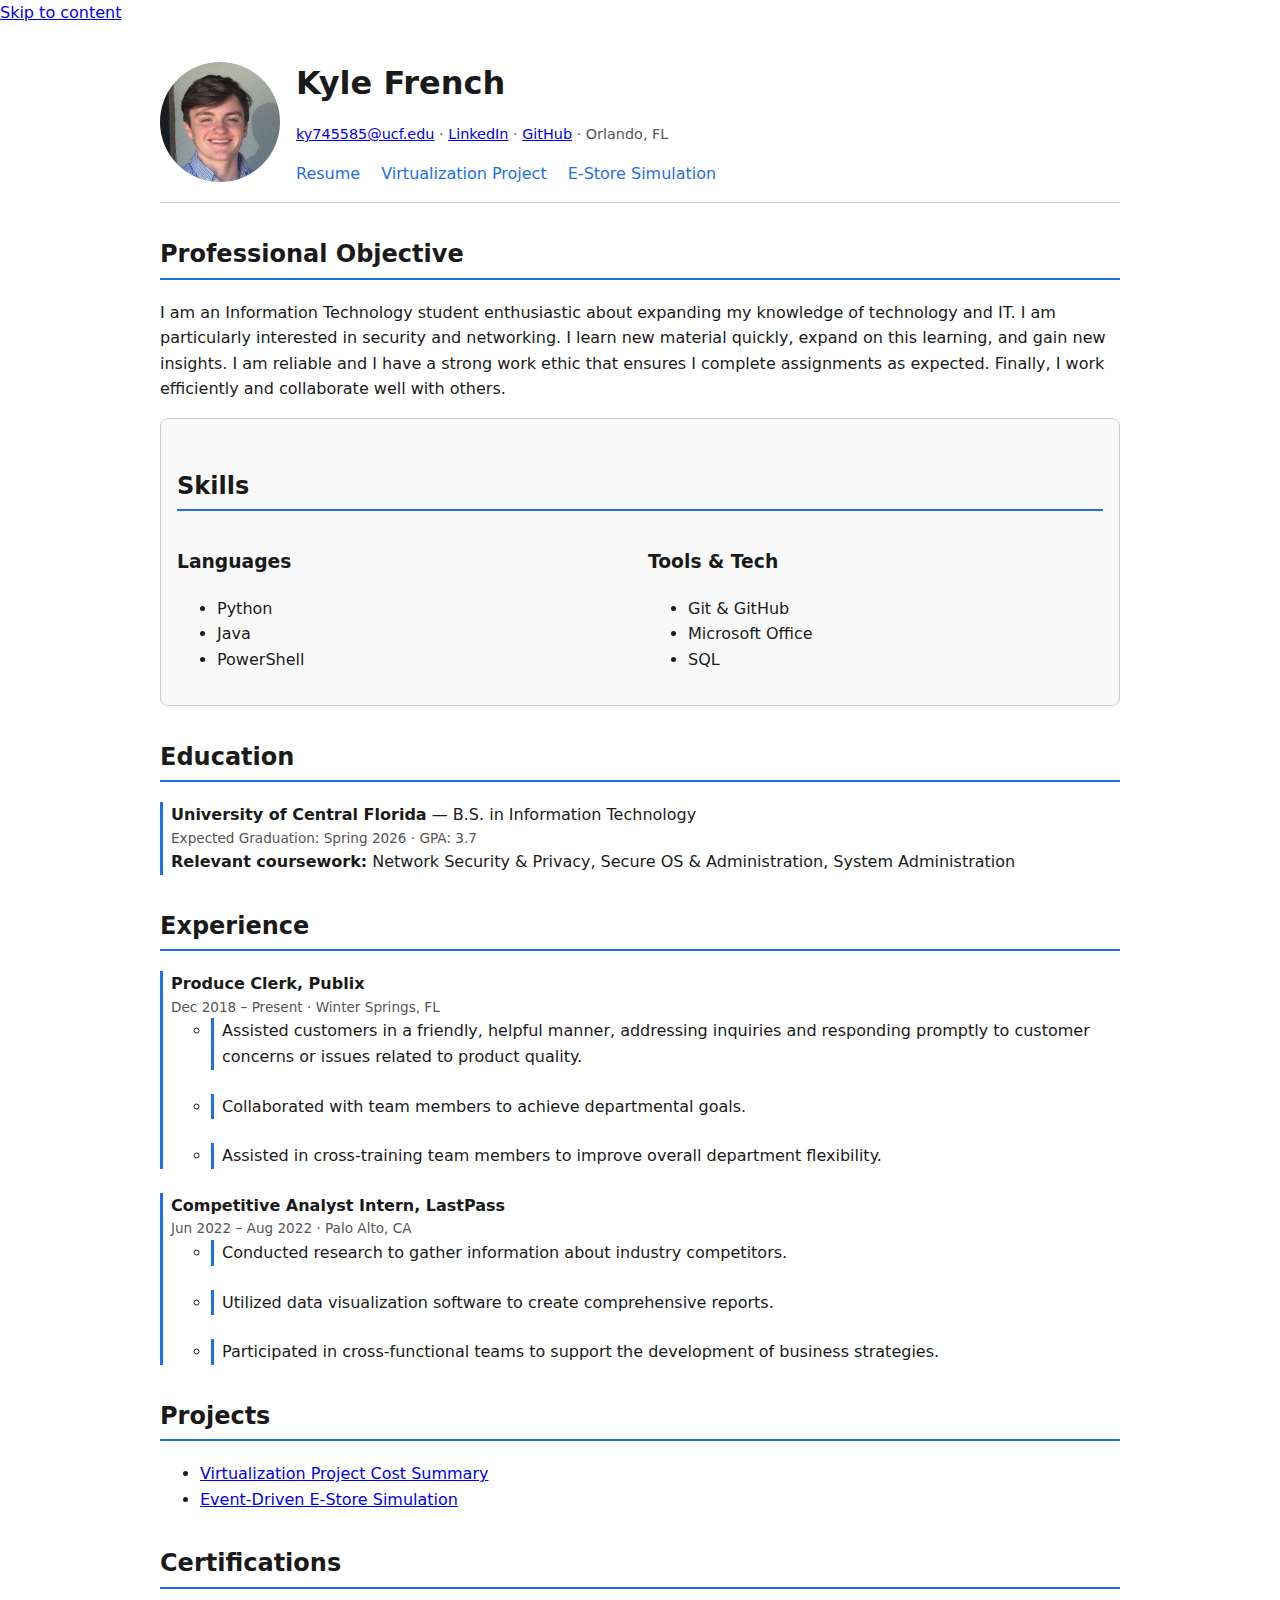
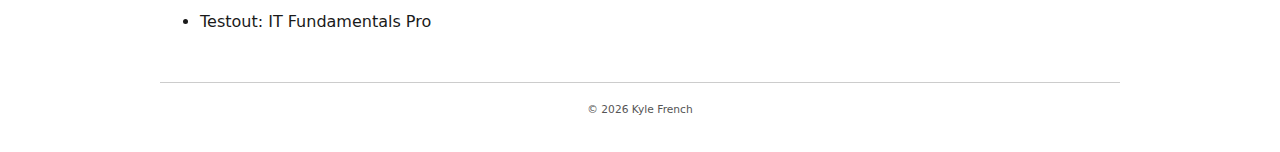
<file: index.html>
<!doctype html>
<html lang="en">
<head>
  <meta charset="utf-8">
  <meta name="viewport" content="width=device-width, initial-scale=1">
  <meta name="description" content="Kyle French — UCF IT student focused on security, networking, and systems administration.">
  <title>Kyle French — Resume</title>
  <link rel="preload" href="assets/profile.jpg" as="image">
  <link rel="stylesheet" href="css/styles.css">
</head>
<body>
  <a class="skip-link" href="#content">Skip to content</a>
  <div class="site">
    <header>
      <img src="assets/profile.jpg" width="120" height="120" alt="Professional headshot of Kyle French">
      <div>
        <h1>Kyle French</h1>
        <p class="meta">
          <a href="mailto:ky745585@ucf.edu">ky745585@ucf.edu</a> · 
          <a href="https://www.linkedin.com/in/kylemfrench12/" rel="me">LinkedIn</a> · 
          <a href="https://github.com/KyleFrench-CIS4004/" rel="me">GitHub</a> · 
          <span>Orlando, FL</span>
        </p>
        <nav aria-label="Primary">
          <a href="/">Resume</a>
          <a href="project-1.html">Virtualization Project</a>
          <a href="project-2.html">E-Store Simulation</a>
        </nav>
      </div>
    </header>

    <main id="content">
      <section aria-labelledby="objective">
        <h2 id="objective">Professional Objective</h2>
        <p>I am an Information Technology student enthusiastic about expanding my knowledge of technology and IT. I am particularly interested in security and networking. I learn new material quickly, expand on this learning, and gain new insights. I am reliable and I have a strong work ethic that ensures I complete assignments as expected. Finally, I work efficiently and collaborate well with others.</p>
      </section>

      <aside aria-labelledby="skills">
        <h2 id="skills">Skills</h2>
        <div class="grid-2" aria-label="Skills list">
          <div>
            <h3>Languages</h3>
            <ul>
              <li>Python</li>
              <li>Java</li>
              <li>PowerShell</li>
            </ul>
          </div>
          <div>
            <h3>Tools &amp; Tech</h3>
            <ul>
              <li>Git &amp; GitHub</li>
              <li>Microsoft Office</li>
              <li>SQL</li>
            </ul>
          </div>
        </div>
      </aside>

      <section aria-labelledby="education">
        <h2 id="education">Education</h2>
        <ul class="timeline">
          <li>
            <strong>University of Central Florida</strong> — B.S. in Information Technology
            <div class="meta">Expected Graduation: Spring 2026 · GPA: 3.7</div>
            <div><strong>Relevant coursework:</strong> Network Security &amp; Privacy, Secure OS &amp; Administration, System Administration</div>
          </li>
        </ul>
      </section>

      <section aria-labelledby="experience">
        <h2 id="experience">Experience</h2>
        <ul class="timeline">
          <li>
            <strong>Produce Clerk, Publix</strong>
            <div class="meta">Dec 2018 – Present · Winter Springs, FL</div>
            <ul>
              <li>Assisted customers in a friendly, helpful manner, addressing inquiries and responding promptly to customer concerns or issues related to product quality.</li>
              <li>Collaborated with team members to achieve departmental goals.</li>
              <li>Assisted in cross-training team members to improve overall department flexibility.</li>
            </ul>
          </li>
          
          <li>
            <strong>Competitive Analyst Intern, LastPass</strong>
            <div class="meta">Jun 2022 – Aug 2022 · Palo Alto, CA</div>
            <ul>
              <li>Conducted research to gather information about industry competitors.</li>
              <li>Utilized data visualization software to create comprehensive reports.</li>
              <li>Participated in cross-functional teams to support the development of business strategies.</li>
            </ul>
          </li>
        </ul>
      </section>

      <section aria-labelledby="projects">
        <h2 id="projects">Projects</h2>
        <ul>
          <li><a href="/project-1.html">Virtualization Project Cost Summary</a></li>
          <li><a href="/project-2.html">Event-Driven E-Store Simulation</a></li>
        </ul>
      </section>

      <section aria-labelledby="awards">
        <h2 id="awards">Certifications</h2>
        <ul>
          <li>Testout: IT Fundamentals Pro</li>
        </ul>
      </section>
    </main>

    <footer>
      <small>&copy; <span id="year">2025</span> Kyle French</small>
    </footer>
  </div>
  <script>document.getElementById('year').textContent = new Date().getFullYear()</script>
</body>
</html>
</file>
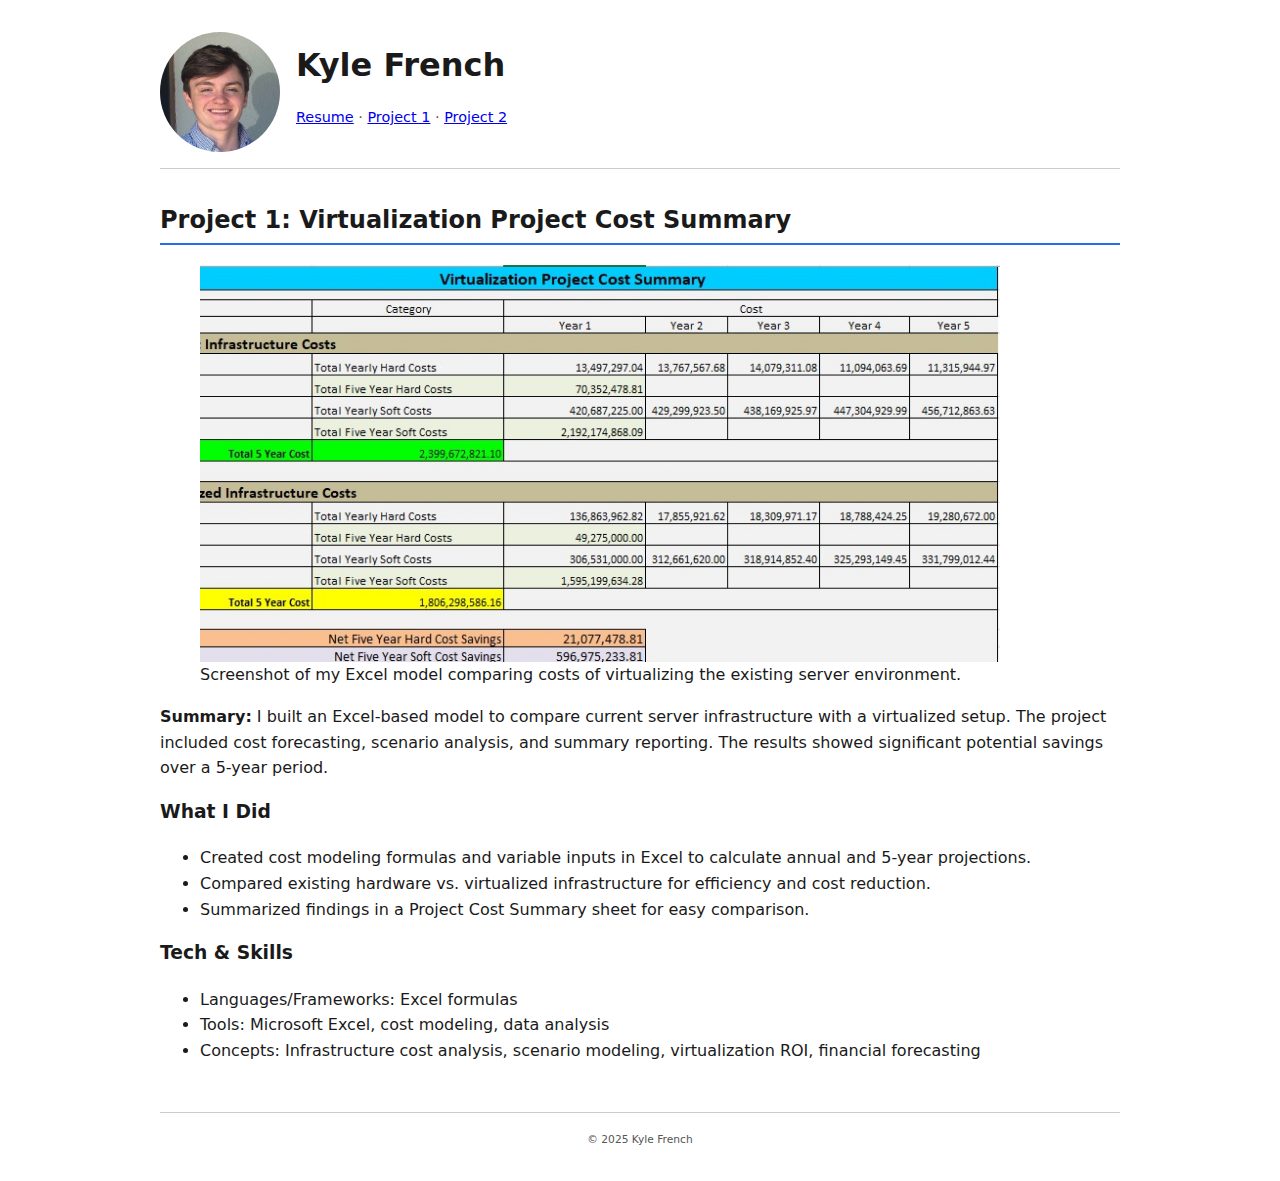
<file: project-1.html>
<!doctype html>
<html lang="en">
<head>
  <meta charset="utf-8">
  <meta name="viewport" content="width=device-width, initial-scale=1">
  <meta name="description" content="Project 1 — Virtualization Project Cost Summary by Kyle French.">
  <title>Project 1 — Kyle French</title>
  <link rel="stylesheet" href="css/styles.css">
</head>
<body>
  <div class="site">
    <header>
      <img src="assets/profile.jpg" width="120" height="120" alt="Professional headshot of Kyle French">
      <div>
        <h1>Kyle French</h1>
        <p class="meta">
          <a href="index.html">Resume</a> · 
          <a href="project-1.html">Project 1</a> · 
          <a href="project-2.html">Project 2</a>
        </p>
      </div>
    </header>

    <main>
      <article>
        <h2>Project 1: Virtualization Project Cost Summary</h2>

        <figure>
          <img src="assets/project1.jpg" width="800" height="450" alt="Virtualization Project Cost Summary">
          <figcaption>Screenshot of my Excel model comparing costs of virtualizing the existing server environment.</figcaption>
        </figure>

        <p><strong>Summary:</strong> I built an Excel-based model to compare current server infrastructure with a virtualized setup. The project included cost forecasting, scenario analysis, and summary reporting. The results showed significant potential savings over a 5-year period.</p>

        <h3>What I Did</h3>
        <ul>
          <li>Created cost modeling formulas and variable inputs in Excel to calculate annual and 5-year projections.</li>
          <li>Compared existing hardware vs. virtualized infrastructure for efficiency and cost reduction.</li>
          <li>Summarized findings in a Project Cost Summary sheet for easy comparison.</li>
        </ul>

        <h3>Tech & Skills</h3>
        <ul>
          <li>Languages/Frameworks: Excel formulas</li>
          <li>Tools: Microsoft Excel, cost modeling, data analysis</li>
          <li>Concepts: Infrastructure cost analysis, scenario modeling, virtualization ROI, financial forecasting</li>
        </ul>
      </article>
    </main>

    <footer>
      <small>&copy; 2025 Kyle French</small>
    </footer>
  </div>
</body>
</html>
</file>
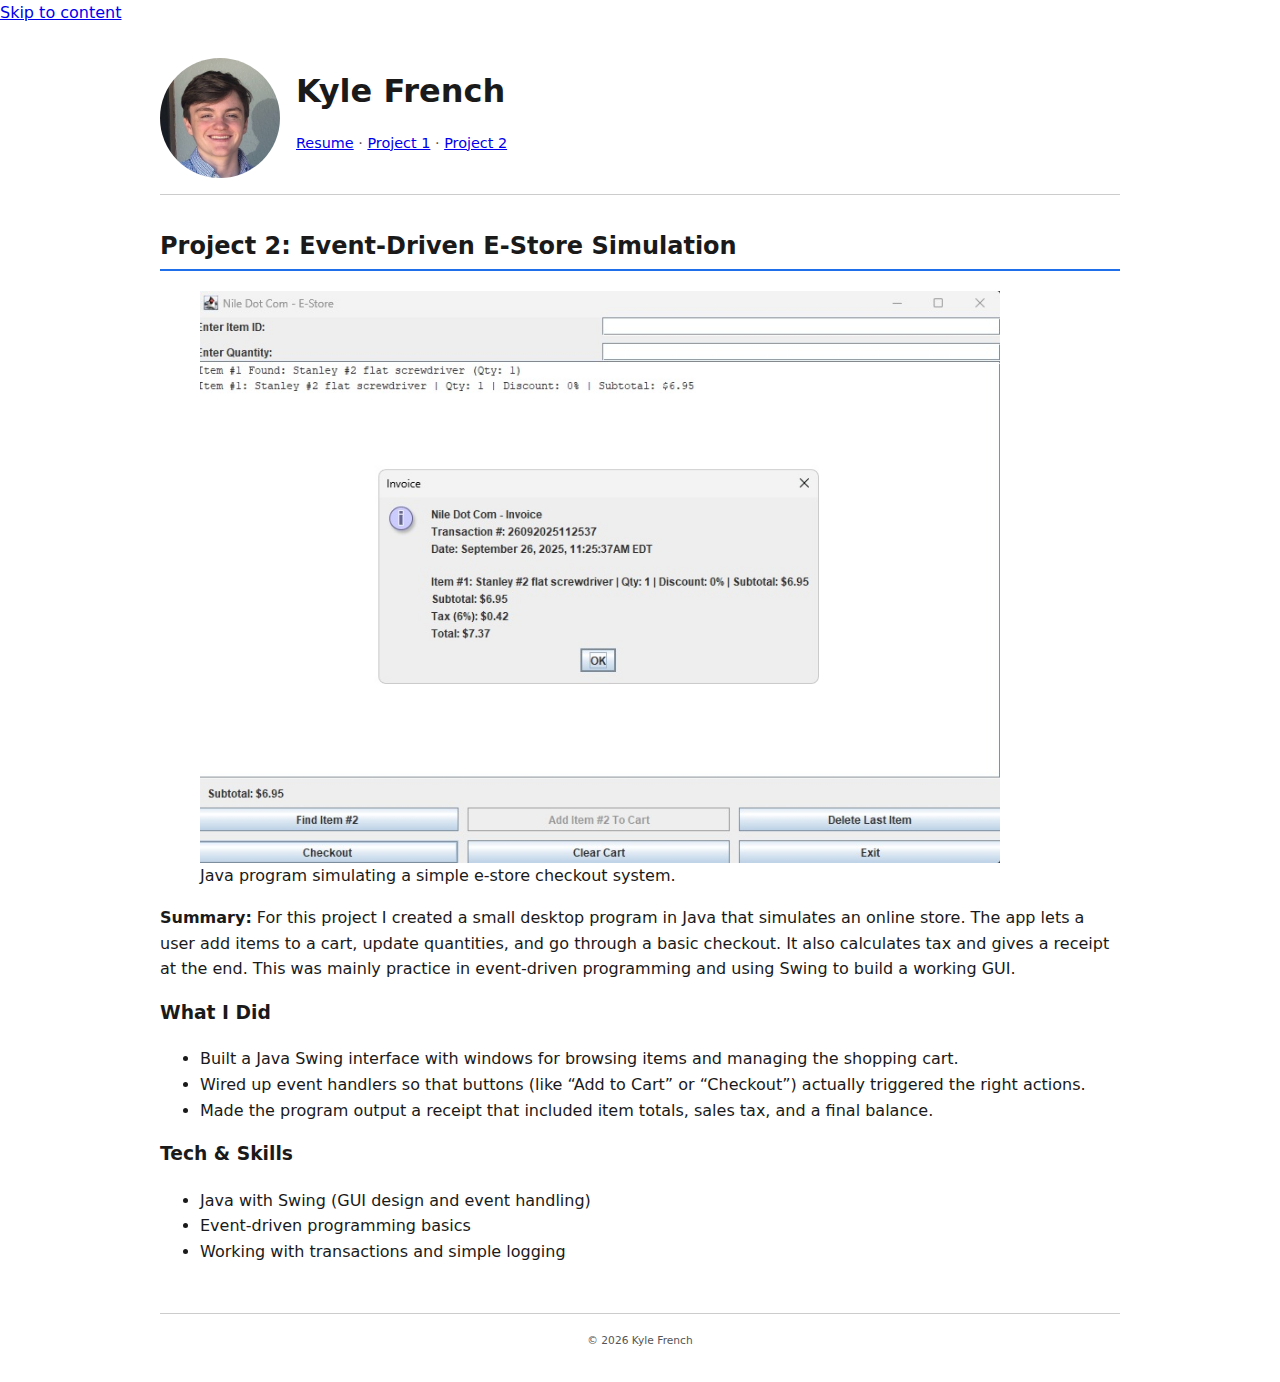
<file: project-2.html>
<!doctype html>
<html lang="en">
<head>
  <meta charset="utf-8">
  <meta name="viewport" content="width=device-width, initial-scale=1">
  <meta name="description" content="Project 2 — Event-Driven E-Store Simulation by Kyle French.">
  <title>Project 2 — Kyle French</title>
  <link rel="stylesheet" href="css/styles.css">
</head>
<body>
  <a class="skip-link" href="#content">Skip to content</a>
  <div class="site">
    <header>
      <img src="assets/profile.jpg" width="120" height="120" alt="Professional headshot of Kyle French">
      <div>
        <h1>Kyle French</h1>
        <p class="meta">
          <a href="index.html">Resume</a> · 
          <a href="project-1.html">Project 1</a> · 
          <a href="project-2.html" aria-current="page">Project 2</a>
        </p>
      </div>
    </header>

    <main id="content">
      <article aria-labelledby="title">
        <h2 id="title">Project 2: Event-Driven E-Store Simulation</h2>

        <figure>
          <img src="assets/project2.jpg" width="800" height="450" alt="Java GUI e-store simulation">
          <figcaption>Java program simulating a simple e-store checkout system.</figcaption>
        </figure>

        <p><strong>Summary:</strong> For this project I created a small desktop program in Java that simulates an online store. The app lets a user add items to a cart, update quantities, and go through a basic checkout. It also calculates tax and gives a receipt at the end. This was mainly practice in event-driven programming and using Swing to build a working GUI.</p>

        <h3>What I Did</h3>
        <ul>
          <li>Built a Java Swing interface with windows for browsing items and managing the shopping cart.</li>
          <li>Wired up event handlers so that buttons (like “Add to Cart” or “Checkout”) actually triggered the right actions.</li>
          <li>Made the program output a receipt that included item totals, sales tax, and a final balance.</li>
        </ul>

        <h3>Tech & Skills</h3>
        <ul>
          <li>Java with Swing (GUI design and event handling)</li>
          <li>Event-driven programming basics</li>
          <li>Working with transactions and simple logging</li>
        </ul>
      </article>
    </main>

    <footer>
      <small>&copy; <span id="year">2025</span> Kyle French</small>
    </footer>
  </div>
  <script>document.getElementById('year').textContent = new Date().getFullYear()</script>
</body>
</html>
</file>
<file: css/styles.css>
:root {
  --background: #fff;
  --text: #1a1a1a;
  --meta: #555;
  --accent: #1f6feb;
  --border: #ccc;
  --card: #f9f9f9;
  --max-width: 60rem;
}

body {
  font-family: system-ui, sans-serif;
  margin: 0;
  padding: 0;
  background: var(--background);
  color: var(--text);
  line-height: 1.6;
}

.site {
  max-width: var(--max-width);
  margin: 0 auto;
  padding: 1rem;
}

header {
  display: flex;
  gap: 1rem;
  align-items: center;
  padding: 1rem 0;
  border-bottom: 1px solid var(--border);
}

header img {
  border-radius: 50%;
}

header h1 {
  margin: 0;
}

header .meta {
  color: var(--meta);
  font-size: 0.9rem;
}

nav {
  margin-top: 0.5rem;
}

nav a {
  margin-right: 1rem;
  text-decoration: none;
  color: var(--accent);
}

h2 {
  margin-top: 2rem;
  border-bottom: 2px solid var(--accent);
  padding-bottom: 0.25rem;
}

h3 {
  margin-top: 1rem;
}

ul.timeline {
  list-style: none;
  padding: 0;
}

ul.timeline li {
  margin-bottom: 1.5rem;
  padding-left: 0.5rem;
  border-left: 3px solid var(--accent);
}

.meta {
  font-size: 0.85rem;
  color: var(--meta);
}

aside {
  background: var(--card);
  padding: 1rem;
  border: 1px solid var(--border);
  border-radius: 0.5rem;
}

.grid-2 {
  display: grid;
  grid-template-columns: repeat(auto-fit, minmax(200px, 1fr));
  gap: 1rem;
}

footer {
  text-align: center;
  margin-top: 3rem;
  padding: 1rem 0;
  border-top: 1px solid var(--border);
  color: var(--meta);
  font-size: 0.8rem;
}

img {
  max-width: 100%;
  height: auto;
  display: block;
}
</file>
